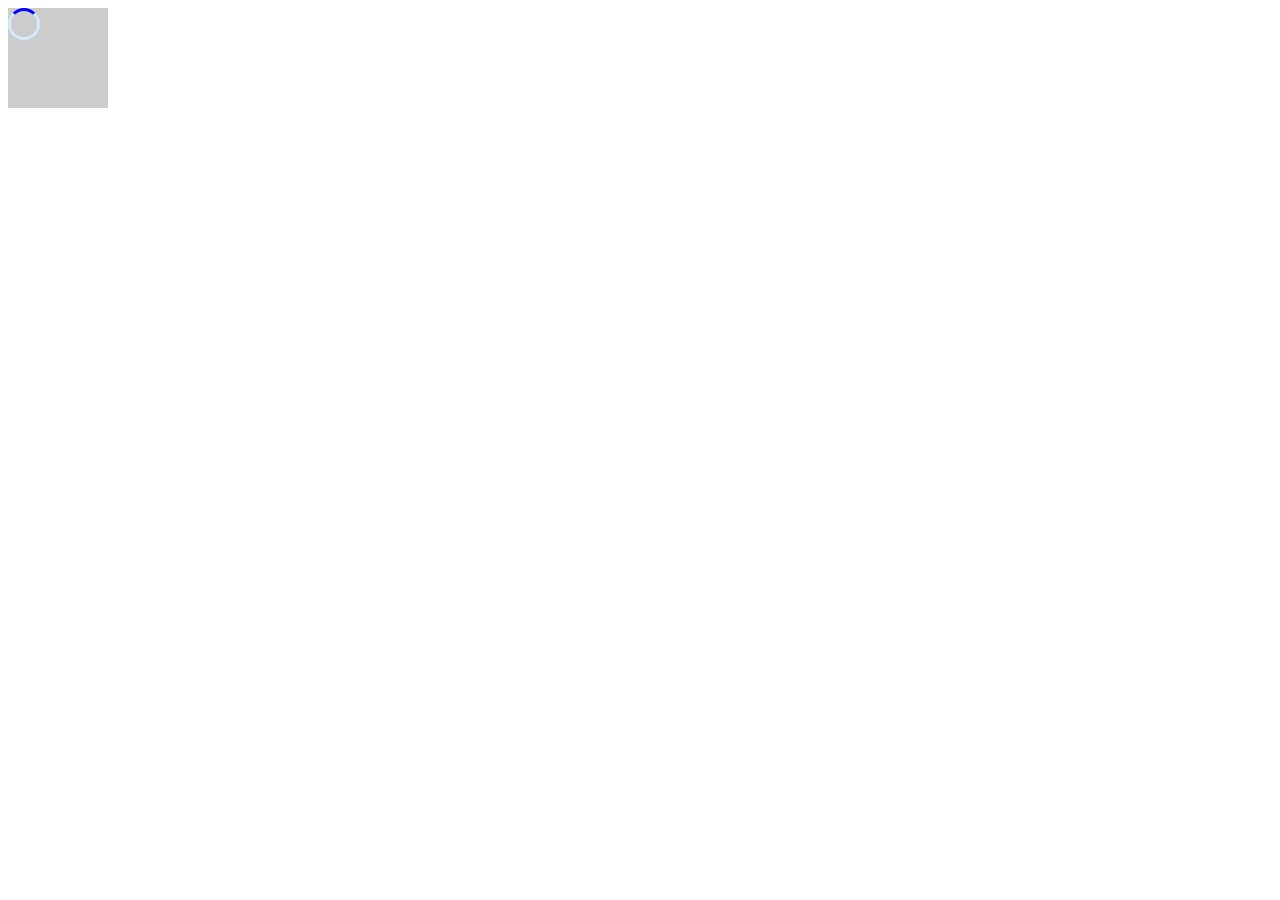
<file: circleLoading/index.html>
<!DOCTYPE html>
<html lang="en">
<head>
  <meta charset="UTF-8">
  <meta http-equiv="X-UA-Compatible" content="IE=edge">
  <meta name="viewport" content="width=device-width, initial-scale=1.0">
  <title>circle-loading</title>
  <link rel="stylesheet"  href="./index.css" />
</head>
<body>
  <div class="loadingWrap">
    <div class="circleLoading"></div>
  </div>
</body>
</html>
</file>
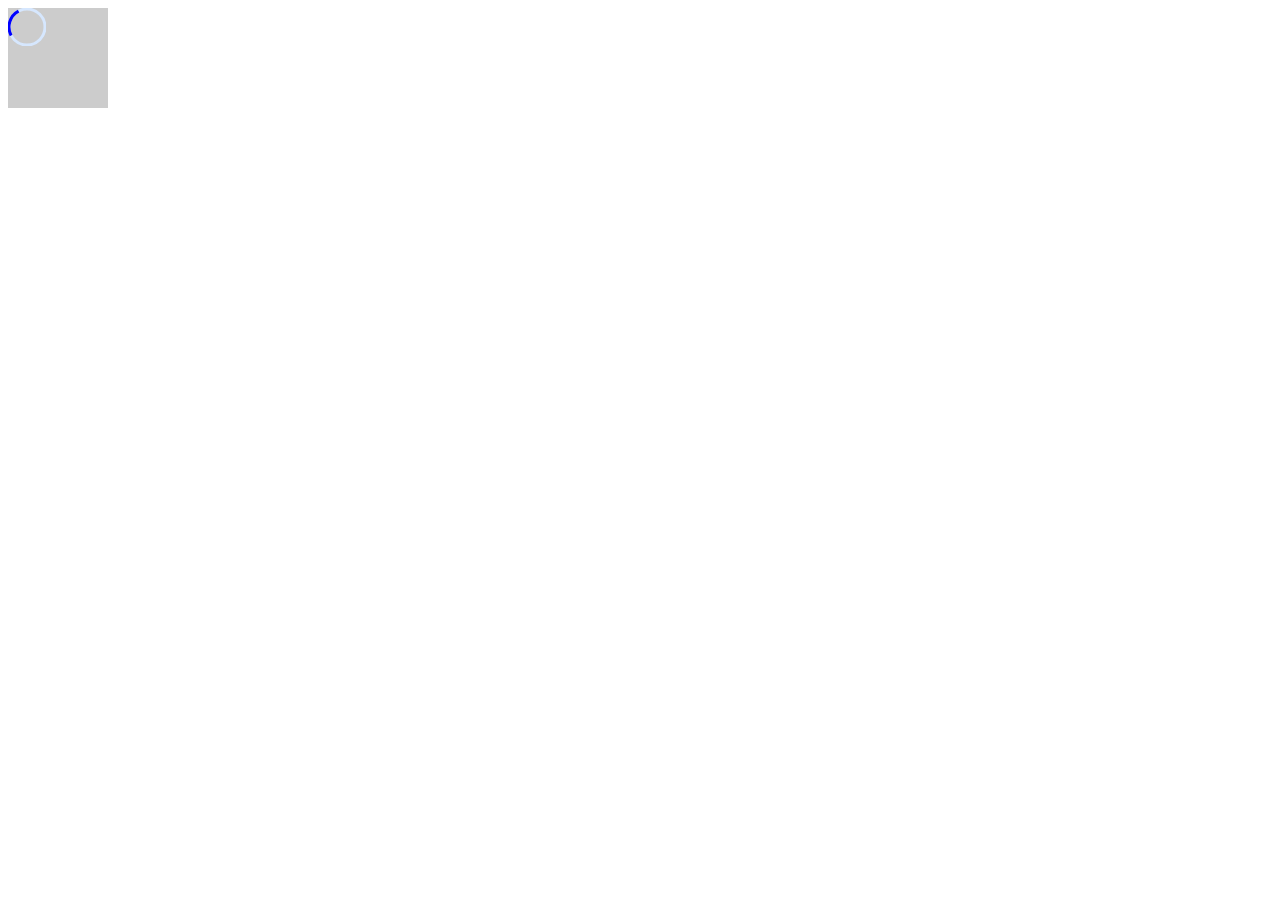
<file: circleSvgLoading/index.html>
<!DOCTYPE html>
<html lang="en">
<head>
  <meta charset="UTF-8">
  <meta http-equiv="X-UA-Compatible" content="IE=edge">
  <meta name="viewport" content="width=device-width, initial-scale=1.0">
  <title>circle-loading</title>
  <link rel="stylesheet"  href="./index.css" />
</head>
<body>
  <div class="loadingWrap">
    <img src="./circle.svg" width={width} height={width} alt="" />
  </div>
</body>
</html>
</file>
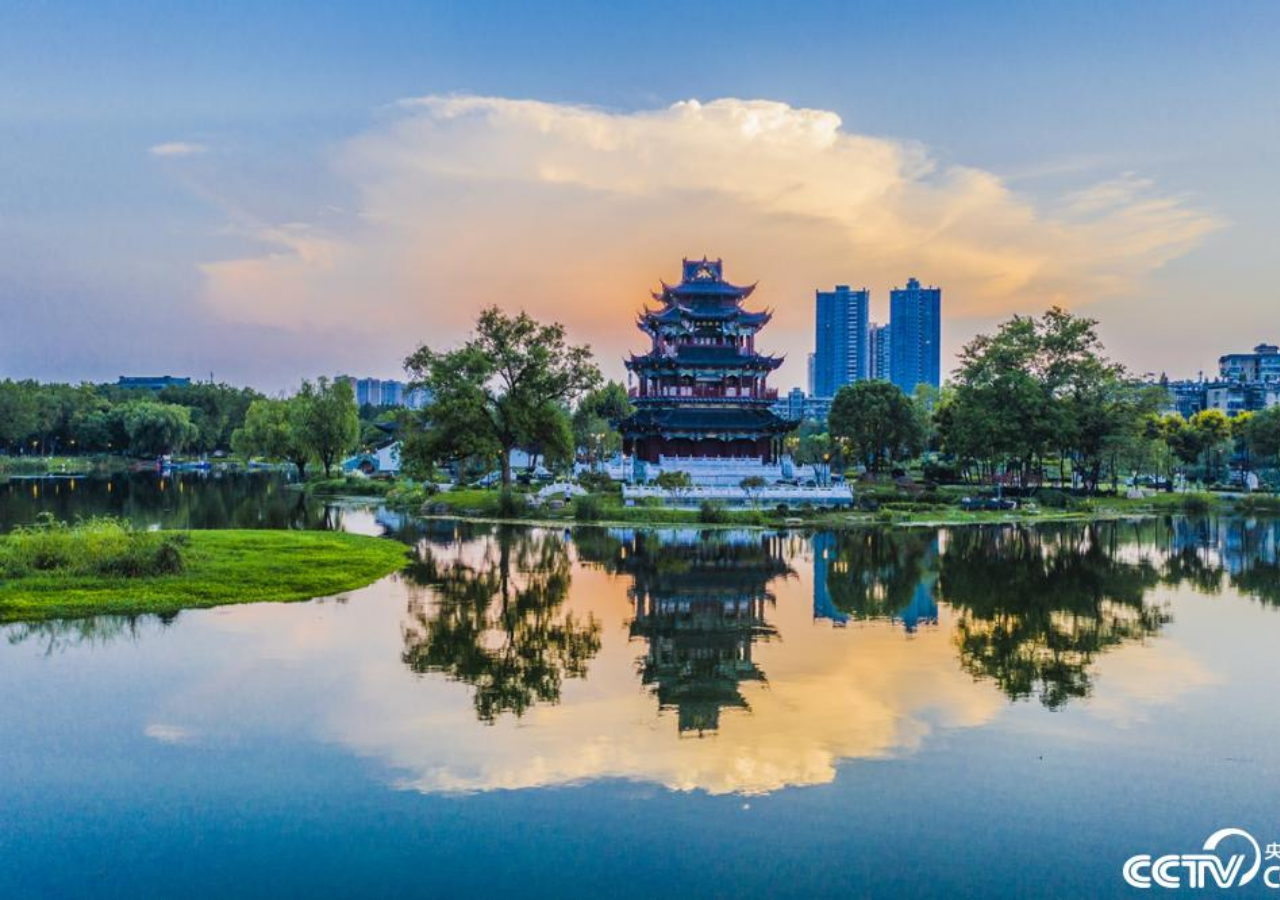
<file: filter/index.html>
<!DOCTYPE html>
<html lang="en">

<head>
    <meta charset="UTF-8">
    <meta http-equiv="X-UA-Compatible" content="IE=edge">
    <meta name="viewport" content="width=device-width, initial-scale=1.0">
    <title>Document</title>
    <style>
        * {
            padding: 0;
            margin: 0;
        }

        .pic {
            height: 100%;
            width: 100%;
            position: absolute;
            background: url('./pic.jpeg') no-repeat;
            background-size: cover;
            animation: fade-away 2.5s linear forwards;
        }

        .container {
            width: 100%;
            height: 100vh;
        }

        .text {
            position: absolute;
            line-height: 55px;
            color: #fff;
            font-size: 36px;
            text-align: center;
            left: 50%;
            top: 50%;
            transform: translate(-50%, -50%);
            opacity: 0;
            animation: show 2s cubic-bezier(.74, -0.1, .86, .83) forwards;
        }

        @keyframes fade-away {

            30% {
                filter: brightness(1);
            }

            100% {
                filter: brightness(0);
            }
        }

        @keyframes show {

            20% {
                opacity: 0;
            }

            100% {
                opacity: 1;
            }
        }
    </style>
</head>

<body>
    <div class="container">
        <div class="pic"></div>
        <div class="text">
            <p>如果生活中有什么使你感到快乐，那就去做吧</p>
            <br>
            <p>不要管别人说什么</p>
        </div>
    </div>

</body>

</html>
</file>
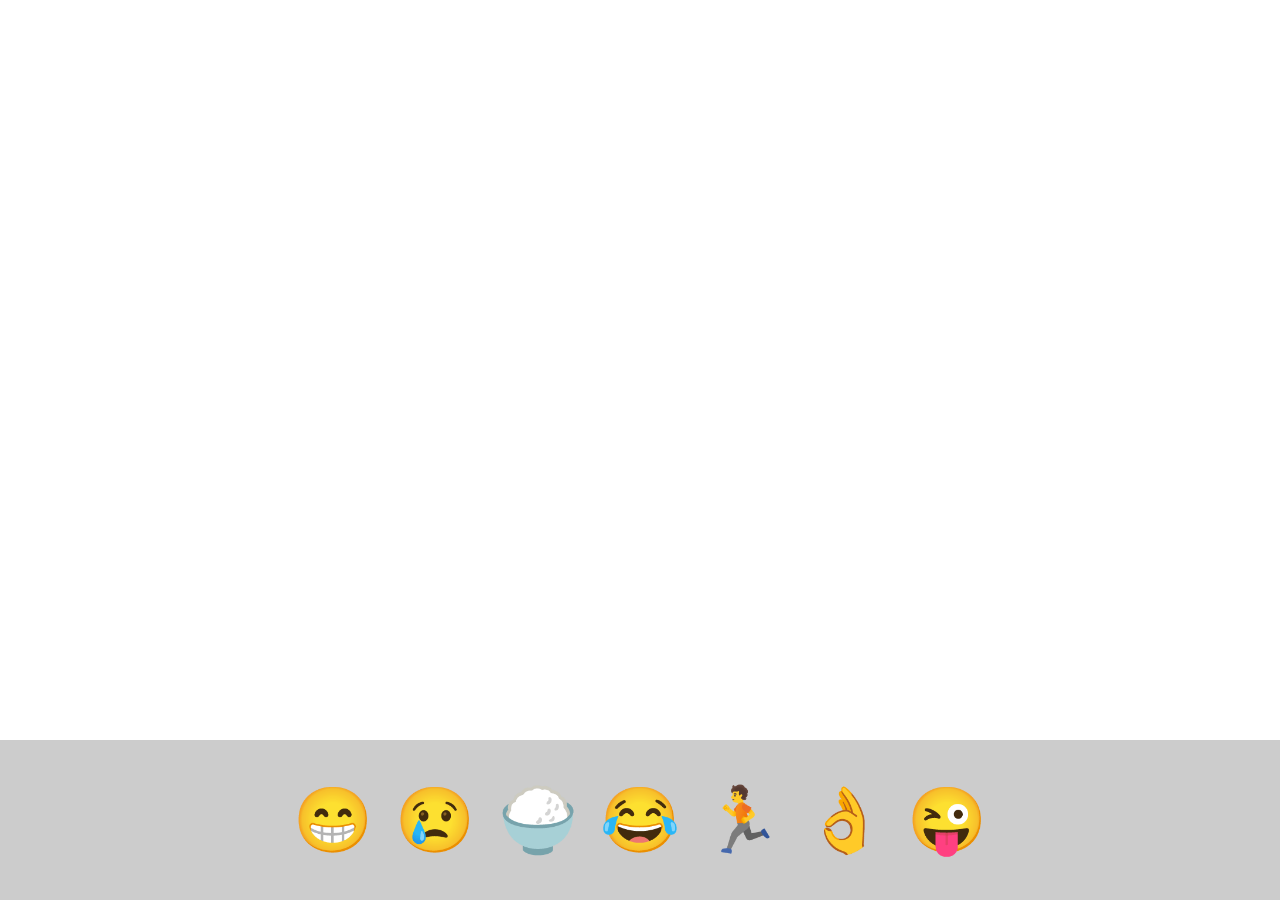
<file: macOS  Dock Magnificaton/index.html>
<!--
 * @Author: xmly
 * @Date: 2021-03-22 19:32:27
 * @LastEditors: xmly
 * @LastEditTime: 2021-03-22 19:39:21
 * @Description: macOS 菜单动画效果
-->

<!DOCTYPE html>
<html lang="en">

<head>
    <meta charset="UTF-8">
    <meta http-equiv="X-UA-Compatible" content="IE=edge">
    <meta name="viewport" content="width=device-width, initial-scale=1.0">
    <title>macOS 菜单动画效果</title>
    <link rel="stylesheet" href="./index.css">
</head>

<body>
    <div class="wrap">
        <ul class="dock">
            <li>😁</li>
            <li>😢</li>
            <li>🍚</li>
            <li>😂</li>
            <li>🏃</li>
            <li>👌</li>
            <li>😜</li>
        </ul>
    </div>
    <script src='./index.js'></script>
</body>

</html>
</file>
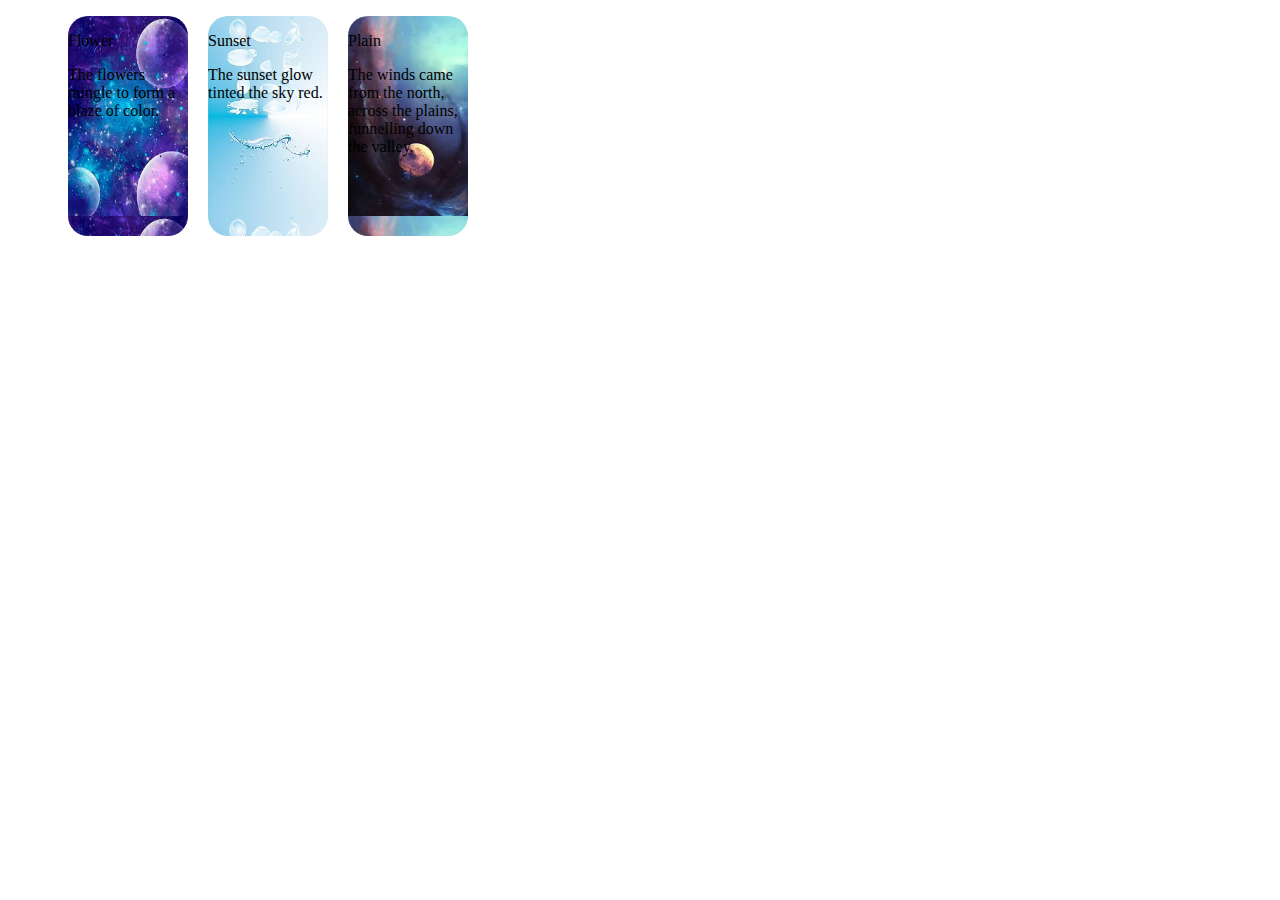
<file: filter/blur/index.html>
<!DOCTYPE html>
<html lang="en">

<head>
    <meta charset="UTF-8">
    <meta http-equiv="X-UA-Compatible" content="IE=edge">
    <meta name="viewport" content="width=device-width, initial-scale=1.0">
    <title>Document</title>
    <style>
        ul,
        li {
            list-style: none;
        }

        .cards {
            display: flex;
        }

        .card {
            width: 120px;
            height: 220px;
            margin-left: 20px;
        }

        .card:before {
            z-index: -1;
            content: '';
            position: absolute;
            border-radius: 20px;
            filter: blur(0px) opacity(1);
            transition: filter 200ms linear, transform 200ms linear;
        }

        .card1::before {
            background-image: url('./img/1.jpeg');
            background-size: 120px 200px;
            width: 120px;
            height: 220px;
        }

        .card2::before {
            background-image: url('./img/2.png');
            background-size: 120px 200px;
            width: 120px;
            height: 220px;
        }

        .card3::before {
            background-image: url('./img/3.jpeg');
            background-size: 120px 200px;
            width: 120px;
            height: 220px;
        }

        /* 通过css选择器选出非hover的.card元素，给其伪类添加模糊、透明度和明暗度的滤镜  */
        .cards:hover>.card:not(:hover):before {
            filter: blur(5px) opacity(0.8) brightness(0.8);
        }

        /* 对于hover的元素，其伪类增强饱和度，尺寸放大 */
        .card:hover:before {
            filter: saturate(1.2);
            transform: scale(1.05);
        }

        /* 对于hover的元素，其伪类增强饱和度，尺寸放大 */
        .card:hover:before {
            filter: saturate(1.2);
            transform: scale(1.05);
        }
    </style>
</head>
<ul class="cards">
    <li class="card card1">
        <p class="title">Flower</p>
        <p class="content">The flowers mingle to form a blaze of color.</p>
    </li>
    <li class="card card2">
        <p class="title">Sunset</p>
        <p class="content">The sunset glow tinted the sky red.</p>
    </li>
    <li class="card card3">
        <p class="title">Plain</p>
        <p class="content">The winds came from the north, across the plains, funnelling down the valley. </p>
    </li>
</ul>

<body>

</body>

</html>
</file>
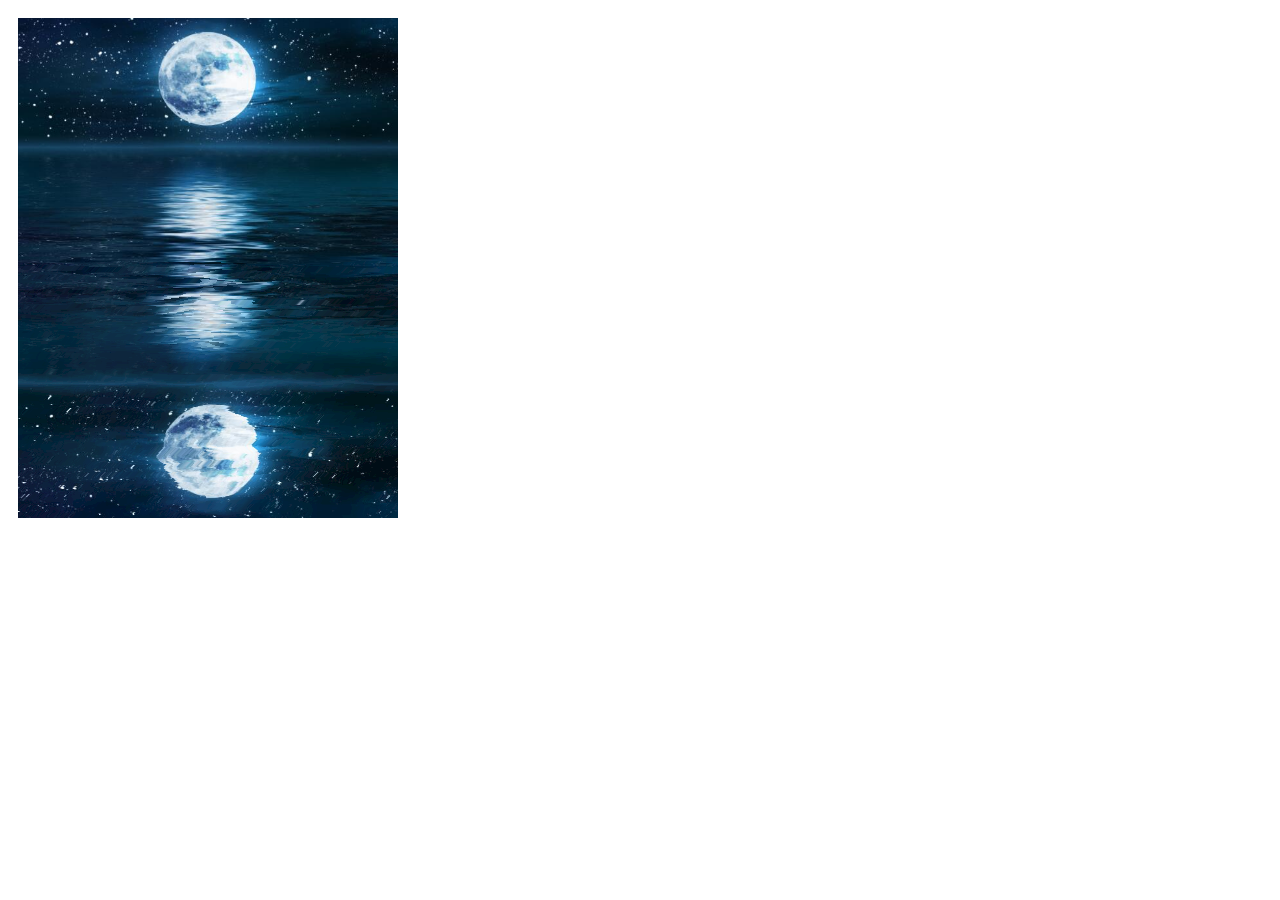
<file: filter/water-wave/index.html>
<!DOCTYPE html>
<html lang="en">

<head>
    <meta charset="UTF-8">
    <meta http-equiv="X-UA-Compatible" content="IE=edge">
    <meta name="viewport" content="width=device-width, initial-scale=1.0">
    <title>水波倒影</title>
    <style>
        .container {
            height: 520px;
            width: 400px;
            display: flex;
            clip-path: inset(10px);
            flex-direction: column;
        }

        img {
            height: 50%;
            width: 100%;
        }

        .reflect {
            transform: translateY(-2px) scaleY(-1);
            /* 对模拟倒影的元素应用svg filter */
            /* url中对应的是上面svg filter的id */
            filter: url(#displacement-wave-filter);
        }
    </style>
</head>

<body>
    <div class="container">
        <img src="./1.jpeg">
        <img src="./1.jpeg" class="reflect">
    </div>

    <!--定义svg滤镜，这里使用的是feTurbulence滤镜-->
    <svg width="0" height="0">
        <filter id="displacement-wave-filter">

            <!--baseFrequency设置0.01 0.09两个值，代表x轴和y轴的噪声频率-->
            <feTurbulence baseFrequency="0.01 0.09">

                <!--这是svg动画的定义方式，通过动画不断改变baseFrequency的值，从而形成波动效果-->
                <animate attributeName="baseFrequency" dur="20s" keyTimes="0;0.5;1"
                    values="0.01 0.09;0.02 0.13;0.01 0.09" repeatCount="indefinite"></animate>

            </feTurbulence>
            <feDisplacementMap in="SourceGraphic" scale="10" />
        </filter>
    </svg>

</body>

</html>
</file>
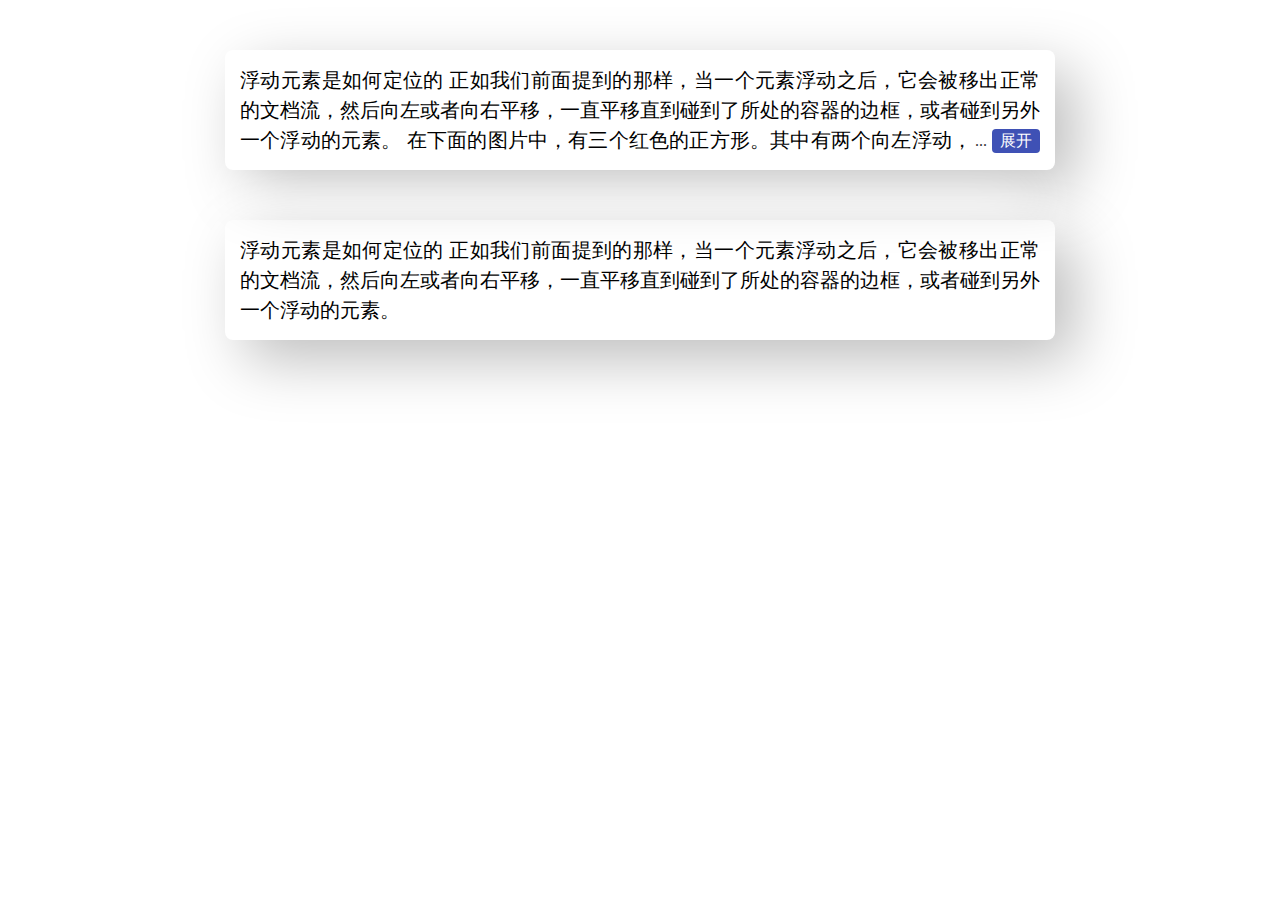
<file: 2、 collapse-multiple-lines.html>
<!DOCTYPE html>
<html lang="en">

<head>
    <meta charset="UTF-8">
    <meta http-equiv="X-UA-Compatible" content="IE=edge">
    <meta name="viewport" content="width=device-width, initial-scale=1.0">
    <title>多行展开、收起</title>
    <style>
        .wrapper {
            display: flex;
            margin: 50px auto;
            width: 800px;
            overflow: hidden;
            border-radius: 8px;
            padding: 15px;
            box-shadow: 20px 20px 60px #bebebe,
                -20px -20px 60px #ffffff;
        }

        .text {
            font-size: 20px;
            overflow: hidden;
            text-overflow: ellipsis;
            text-align: justify;
            position: relative;
            line-height: 1.5;
            max-height: 4.5em;
            transition: .3s max-height;
        }

        .text::before {
            content: '';
            height: calc(100% - 26px);
            float: right;
        }

        .text::after {
            content: '';
            width: 100%;
            height: 100%;
            position: absolute;
            background: #fff;
        }

        .btn {
            position: relative;
            float: right;
            clear: both;
            margin-left: 20px;
            font-size: 16px;
            padding: 0 8px;
            background: #3F51B5;
            line-height: 24px;
            border-radius: 4px;
            color: #fff;
            cursor: pointer;
            /* margin-top: -30px; */
        }

        .btn::after {
            content: '展开'
        }

        .exp {
            display: none;
        }

        .exp:checked+.text {
            max-height: 200px;
        }

        .exp:checked+.text::after {
            visibility: hidden;
        }

        .exp:checked+.text .btn::before {
            visibility: hidden;
        }

        .exp:checked+.text .btn::after {
            content: '收起'
        }

        .btn::before {
            content: '...';
            position: absolute;
            left: -5px;
            color: #333;
            transform: translateX(-100%)
        }
    </style>
</head>

<body>
    <div class="wrapper">
        <input id="exp1" class="exp" type="checkbox">
        <div class="text">
            <label class="btn" for="exp1"></label>
            浮动元素是如何定位的
            正如我们前面提到的那样，当一个元素浮动之后，它会被移出正常的文档流，然后向左或者向右平移，一直平移直到碰到了所处的容器的边框，或者碰到另外一个浮动的元素。
            在下面的图片中，有三个红色的正方形。其中有两个向左浮动，一个向右浮动。要注意到第二个向左浮动的正方形被放在第一个向左浮动的正方形的右边。如果还有更多的正方形这样浮动，它们会继续向右堆放，直到填满容器一整行，之后换行至下一行。
        </div>
    </div>

    <div class="wrapper">
        <input id="exp2" class="exp" type="checkbox">
        <div class="text">
            <label class="btn" for="exp2"></label>
            浮动元素是如何定位的
            正如我们前面提到的那样，当一个元素浮动之后，它会被移出正常的文档流，然后向左或者向右平移，一直平移直到碰到了所处的容器的边框，或者碰到另外一个浮动的元素。
        </div>
    </div>
</body>

</html>
</file>
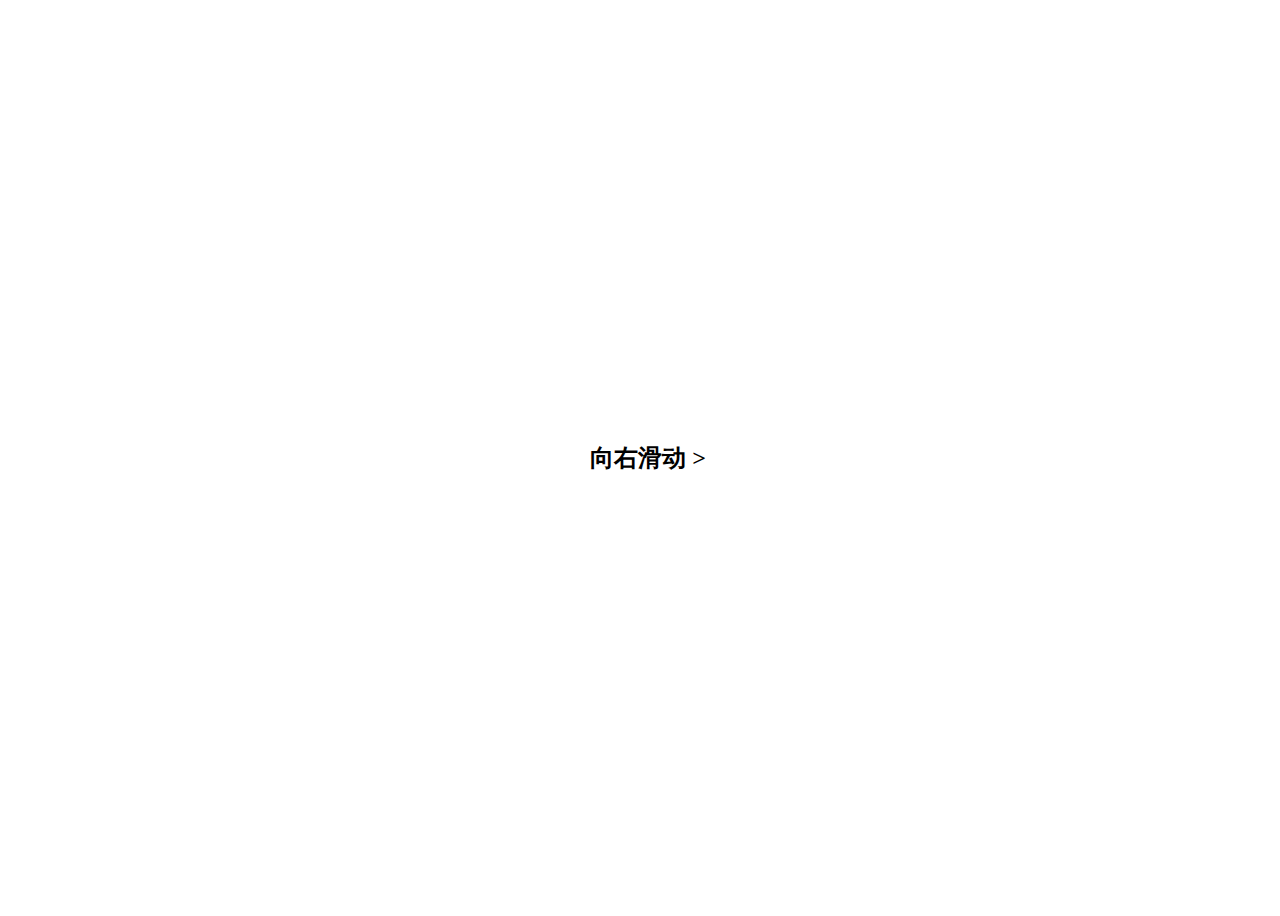
<file: css-swiper.html>
<!DOCTYPE html>
<html lang="en">

<head>
    <meta charset="UTF-8">
    <meta http-equiv="X-UA-Compatible" content="IE=edge">
    <meta name="viewport" content="width=device-width, initial-scale=1.0">
    <title>移动端滚动左右滚动整屏</title>
    <style>
        body {
            overflow-y: hidden;
        }

        .slide-wrap {
            /* 这只滚动一整个页面 */
            scroll-snap-type: x mandatory;
            -webkit-overflow-scrolling: touch;
            display: flex;
            overflow-x: scroll;
        }

        .common {
            height: 100vh;
            min-width: 100vw;
            display: flex;
            align-items: center;
            justify-content: center;
            background-repeat: no-repeat;
            background-size: cover;
            scroll-snap-align: start;
        }

        section h2 {
            font-family: system-ui, sans-serif;
            font-size: 2rem;
            color: #1a1a1a;
            font-weight: 100;
        }

        section h3 {
            font-family: system-ui, sans-serif;
            font-size: 2rem;
            color: #ffffff;
            font-weight: 100;
        }

        .slide-1 {
            background-image: url("https://img2.baidu.com/it/u=2220420611,1081221264&fm=26&fmt=auto&gp=0.jpg");
        }

        .slide-2 {
            background-image: url("https://img2.baidu.com/it/u=2326513140,2023727343&fm=26&fmt=auto&gp=0.jpg");
        }

        .slide-3 {
            background-image: url("https://img0.baidu.com/it/u=1084879577,1032208978&fm=26&fmt=auto&gp=0.jpg");
        }

        .slide-4 {
            background-image: url("https://images.unsplash.com/photo-1501791330673-603715379ded?ixlib=rb-1.2.1&ixid=eyJhcHBfaWQiOjEyMDd9&auto=format&fit=crop&w=1350&q=80");
        }
    </style>
</head>

<body>
    <div class="slide-wrap">
        <div class="slide-1 common">
            <h2>向右滑动 ></h2>
        </div>
        <div class="slide-2 common">
            <h3>再滑 ></h3>
        </div>
        <div class="slide-3 common">
            <h2>再滑 ></h2>
        </div>
        <div class="slide-4 common">
            <h3>到底了</h3>
        </div>
    </div>
</body>

</html>
</file>
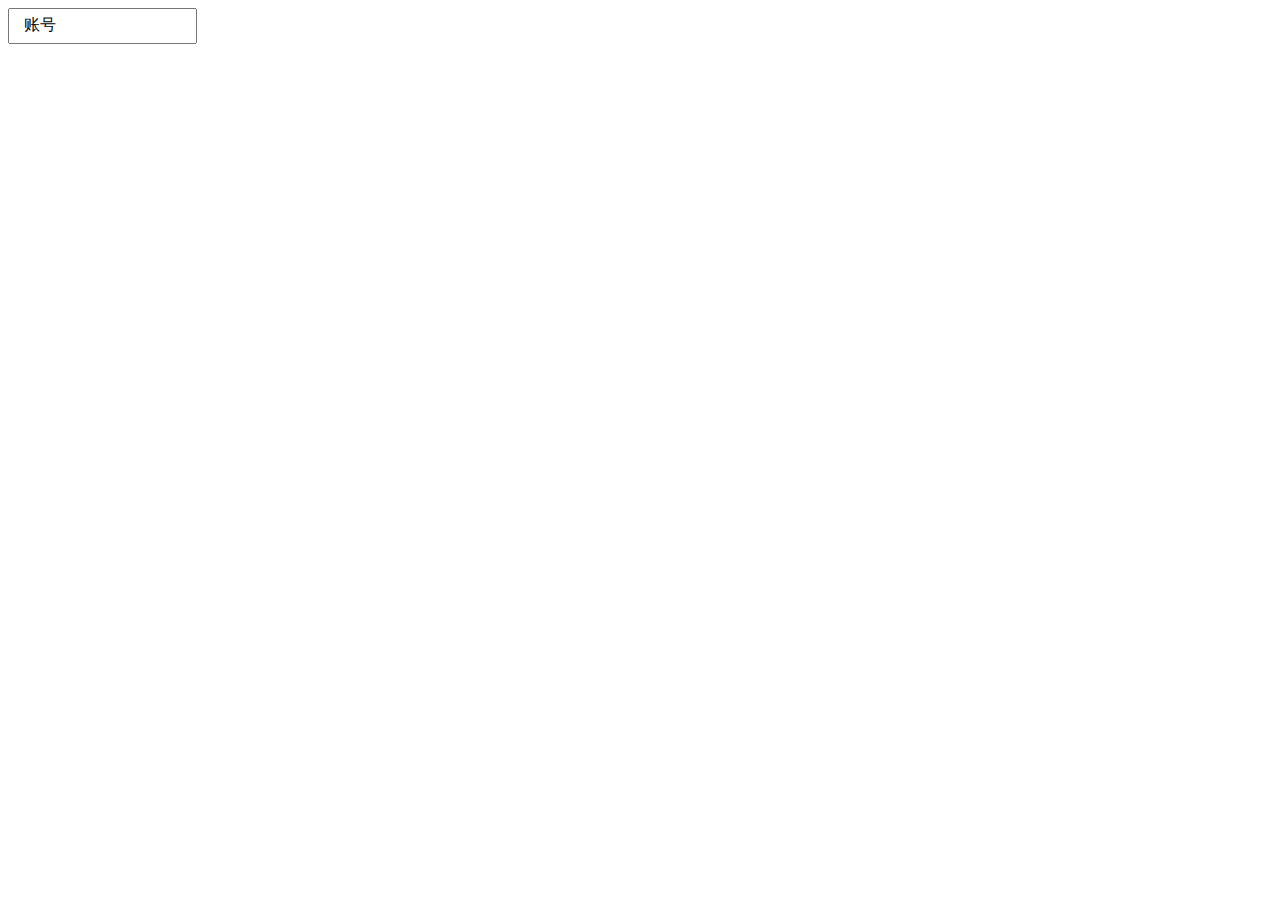
<file: input-placeholder.html>
<!DOCTYPE html>
<html lang="en">

<head>
    <meta charset="UTF-8">
    <meta http-equiv="X-UA-Compatible" content="IE=edge">
    <meta name="viewport" content="width=device-width, initial-scale=1.0">
    <title>Document</title>
    <style>
        /* 让浏览器默认的placeholder效果不可见 */
        
        .input-control {
            height: 30px;
            font-size: 14px;
            line-height: 30px;
        }
        
        .input-control:placeholder-shown::placeholder {
            color: transparent;
        }
        /* 使用.input-label元素代替浏览器原声的占位符 */
        
        .input-box {
            position: relative;
            z-index: 2;
        }
        
        .input-label {
            position: absolute;
            left: 16px;
            top: 7px;
            z-index: 2;
            background: #ffffff;
            pointer-events: none;
        }
        /* 最后，在输入框聚焦以及占位符不显示的时候对<label>元素进行重定位，效果是缩小并移动到上方 */
        
        .input-control:not(:placeholder-shown)~.input-label,
        .input-control:focus~.input-label {
            padding: 0 3px;
            color: #2486ff;
            transform: scale(0.75) translate(-2px, -24px);
        }
    </style>
</head>

<body>
    <div class="input-box">
        <input class="input-control input-outline" placeholder="账号">
        <label class="input-label">账号</label>
    </div>
</body>

</html>
</file>
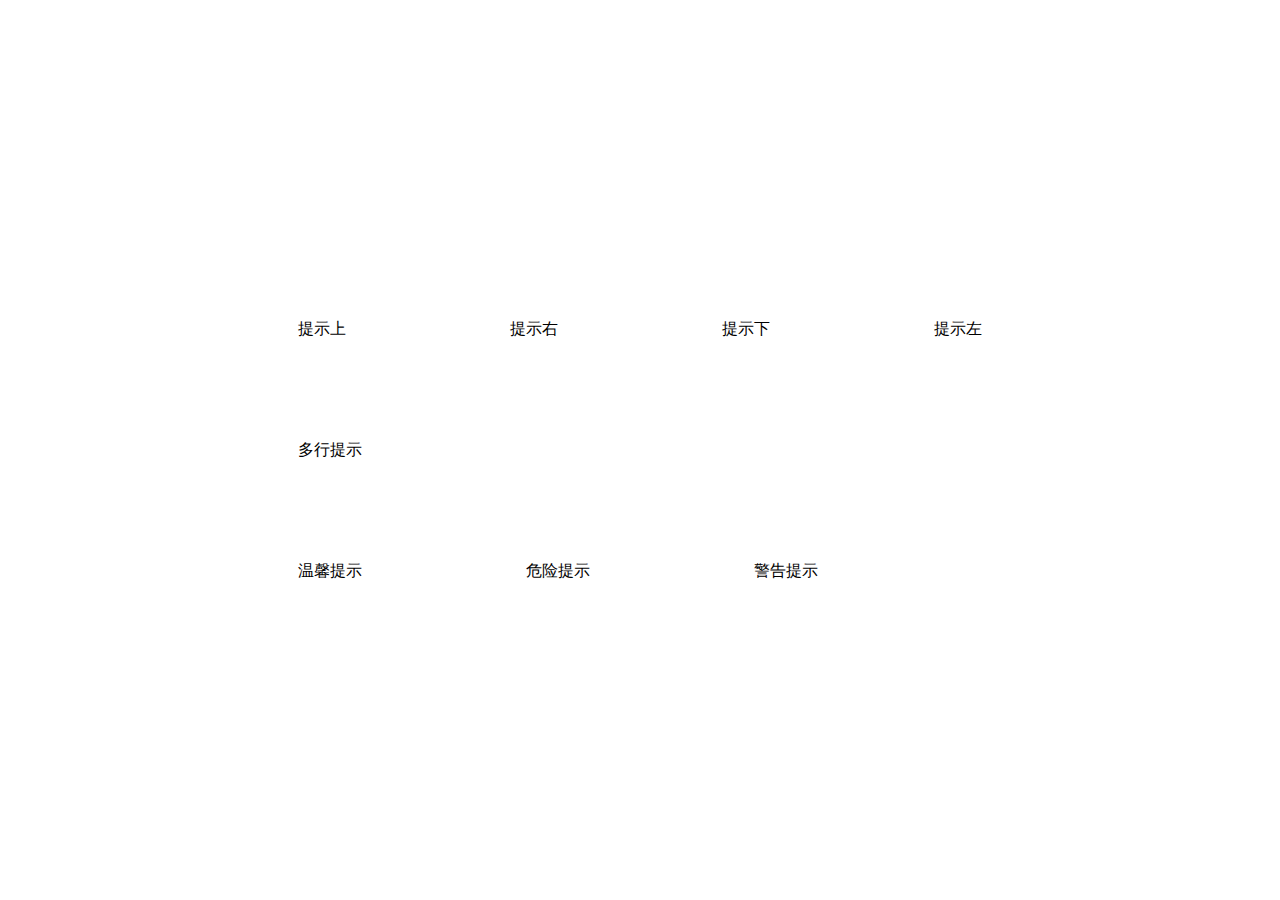
<file: popover.html>
<!DOCTYPE html>
<html lang="en">

<head>
    <meta charset="UTF-8">
    <meta http-equiv="X-UA-Compatible" content="IE=edge">
    <meta name="viewport" content="width=device-width, initial-scale=1.0">
    <title>气泡提示</title>
    <style>
        html,
        body {
            margin: 0;
            height: 100%;
            display: grid;
            place-content: center;
        }

        .con {
            display: inline-block;
            margin: 50px 80px;
        }

        .css-tips {
            vertical-align: middle;
            cursor: pointer;
        }

        [data-title] {
            position: relative;
            overflow: visible;
        }

        .css-tips[data-title]:before,
        .css-tips[data-title]:after {
            display: block;
            position: absolute;
            z-index: 1;
            left: 50%;
            bottom: 100%;
            transform: translate(-50%, -20px);
            opacity: 0;
            transition: .15s .15s;
            color: #373c42;
            visibility: hidden;
        }

        .css-tips[data-title]:before {
            content: attr(data-title);
            border-radius: 3px;
            padding: 6px 10px;
            line-height: 18px;
            text-align: left;
            background-color: #373c42;
            color: #fff;
            font-size: 12px;
            font-style: normal;
            white-space: nowrap;
        }

        .css-tips[data-title]:after {
            content: '';
            width: 0;
            height: 0;
            margin-bottom: -12px;
            overflow: hidden;
            border: 6px solid transparent;
            border-top-color: currentColor;
        }

        .css-tips[data-title]:hover:before,
        .css-tips[data-title]:hover:after {
            visibility: visible;
            transform: translate(-50%, -10px);
            opacity: 1;
        }

        /* right */
        .css-tips[data-title][data-title-dir="right"]:before,
        .css-tips[data-title][data-title-dir="right"]:after {
            left: 100%;
            top: 50%;
            bottom: auto;
            transform: translate(20px, -50%);
        }

        .css-tips[data-title][data-title-dir="right"]:after {
            margin: 0;
            margin-left: -12px;
            border-color: transparent;
            border-right-color: currentColor;
        }

        .css-tips[data-title][data-title-dir="right"]:hover:before,
        .css-tips[data-title][data-title-dir="right"]:hover:after {
            visibility: visible;
            transform: translate(10px, -50%);
            opacity: 1;
        }

        /* bottom */
        .css-tips[data-title][data-title-dir="bottom"]:before,
        .css-tips[data-title][data-title-dir="bottom"]:after {
            left: 50%;
            top: 100%;
            bottom: auto;
            transform: translate(-50%, 20px);
        }

        .css-tips[data-title][data-title-dir="bottom"]:after {
            margin: 0;
            margin-top: -12px;
            border-color: transparent;
            border-bottom-color: currentColor;
        }

        .css-tips[data-title][data-title-dir="bottom"]:hover:before,
        .css-tips[data-title][data-title-dir="bottom"]:hover:after {
            visibility: visible;
            transform: translate(-50%, 10px);
            opacity: 1;
        }

        /* left */
        .css-tips[data-title][data-title-dir="left"]:before,
        .css-tips[data-title][data-title-dir="left"]:after {
            left: auto;
            right: 100%;
            top: 50%;
            bottom: auto;
            transform: translate(-20px, -50%);
        }

        .css-tips[data-title][data-title-dir="left"]:after {
            margin: 0;
            margin-right: -12px;
            border-color: transparent;
            border-left-color: currentColor;
        }

        .css-tips[data-title][data-title-dir="left"]:hover:before,
        .css-tips[data-title][data-title-dir="left"]:hover:after {
            visibility: visible;
            transform: translate(-10px, -50%);
            opacity: 1;
        }

        /* muti */
        .css-tips[data-title][data-title-muti]:before {
            width: 150px;
            white-space: normal;
        }

        /* success */
        .css-tips[data-title][data-title-type="success"]:before {
            background-color: #52c41a;
        }

        .css-tips[data-title][data-title-type="success"]:after {
            color: #52c41a;
        }

        /* error */
        .css-tips[data-title][data-title-type="error"]:before {
            background-color: #f5222d;
        }

        .css-tips[data-title][data-title-type="error"]:after {
            color: #f5222d;
        }

        /* warn */
        .css-tips[data-title][data-title-type="warn"]:before {
            background-color: #faad14;
        }

        .css-tips[data-title][data-title-type="warn"]:after {
            color: #faad14;
        }
    </style>
</head>

<body>
    <div>
        <div class="con">
            <span class="css-tips" data-title="删除删除删除" data-title-dir="up">提示上</span>
        </div>
        <div class="con">
            <span class="css-tips" data-title="删除删除删除" data-title-dir="right">提示右</span>
        </div>
        <div class="con">
            <span class="css-tips" data-title="删除删除删除" data-title-dir="bottom">提示下</span>
        </div>
        <div class="con">
            <span class="css-tips" data-title="删除删除删除" data-title-dir="left">提示左</span>
        </div>
    </div>
    <div>
        <div class="con">
            <span class="css-tips" data-title="删除删除删除删除删除删除删除删除删除" data-title-dir="right" data-title-muti>多行提示</span>
        </div>
    </div>
    <div>
        <div class="con">
            <span class="css-tips" data-title="删除删除删除删除" data-title-type="success">温馨提示</span>
        </div>
        <div class="con">
            <span class="css-tips" data-title="删除删除删除" data-title-type="error">危险提示</span>
        </div>
        <div class="con">
            <span class="css-tips" data-title="删除删除删除删除" data-title-type="warn">警告提示</span>
        </div>
    </div>
</body>

</html>
</file>
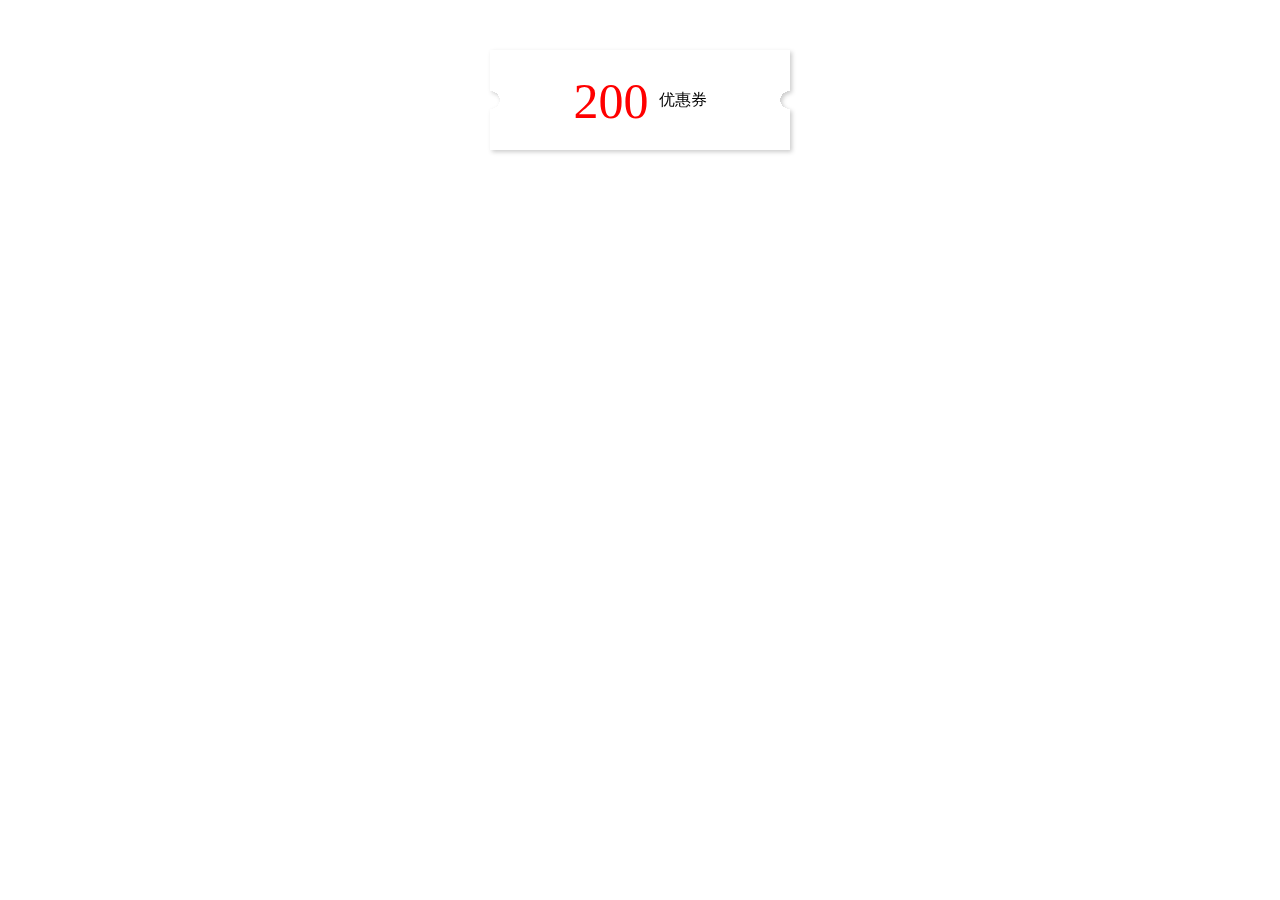
<file: 卡券效果制作.html>
<!--
 * @Autor: xmly
 * @Date: 2021-03-11 19:27:42
 * @LastEditors: xmly
 * @LastEditTime: 2021-03-11 19:28:27
 * @Description: 卡券效果制作
-->
<!DOCTYPE html>
<html lang="en">

<head>
    <meta charset="UTF-8">
    <meta http-equiv="X-UA-Compatible" content="IE=edge">
    <meta name="viewport" content="width=device-width, initial-scale=1.0">
    <title>卡券效果制作</title>
    <style>
        .coupon {
            width: 300px;
            height: 100px;
            line-height: 100px;
            margin: 50px auto;
            text-align: center;
            position: relative;
            background: radial-gradient(circle at right bottom, transparent 10px, #ffffff 0) top right /50% 51px no-repeat, radial-gradient(circle at left bottom, transparent 10px, #ffffff 0) top left / 50% 51px no-repeat, radial-gradient(circle at right top, transparent 10px, #ffffff 0) bottom right / 50% 51px no-repeat, radial-gradient(circle at left top, transparent 10px, #ffffff 0) bottom left / 50% 51px no-repeat;
            filter: drop-shadow(2px 2px 2px rgba(0, 0, 0, .2));
        }
        
        .coupon span {
            display: inline-block;
            vertical-align: middle;
            margin-right: 10px;
            color: red;
            font-size: 50px;
            font-weight: 400;
        }
    </style>
</head>

<body>
    <p class="coupon">
        <span>200</span>优惠券
    </p>
</body>

</html>
</file>
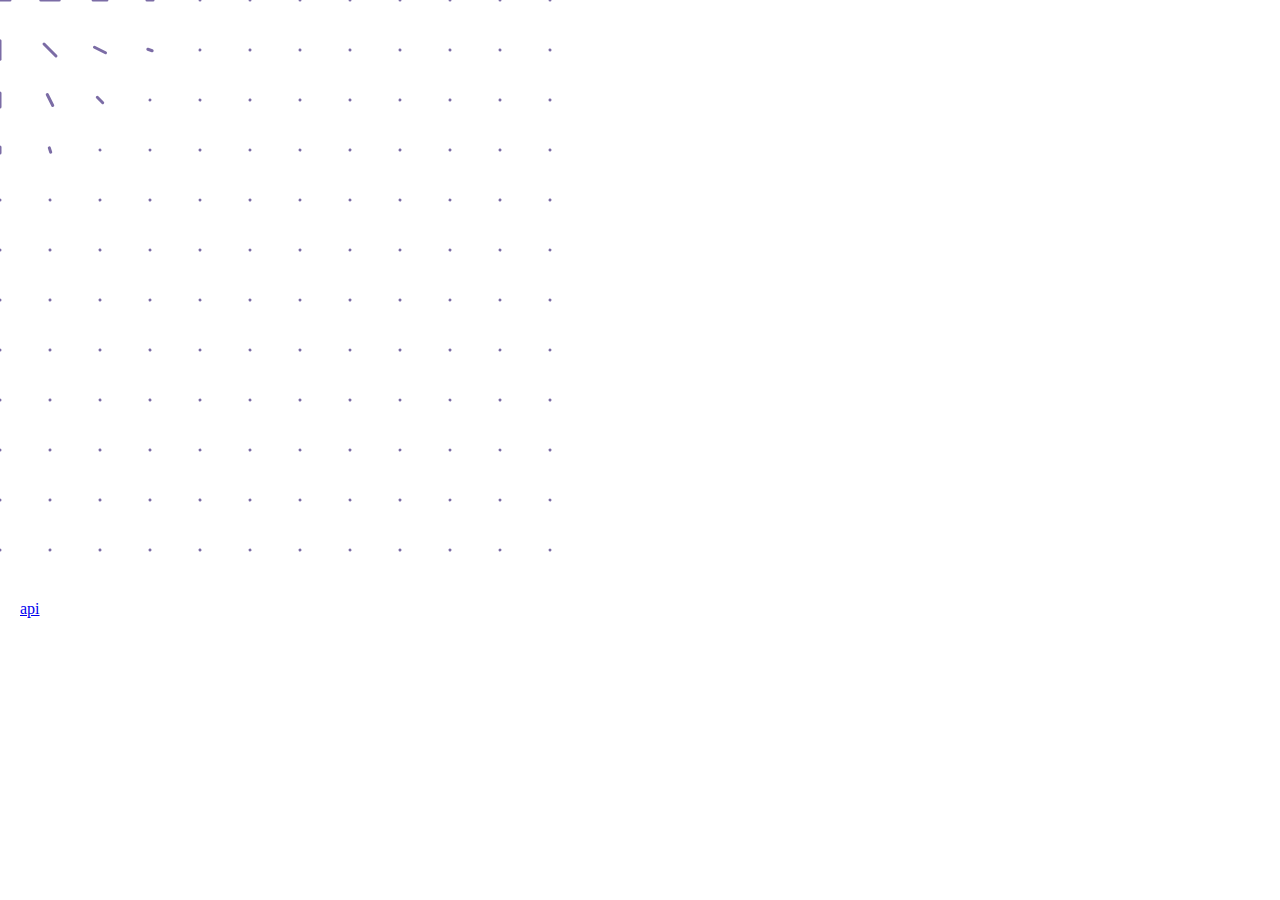
<file: 磁吸效果.html>
<!DOCTYPE html>
<html lang="en">

<head>
  <meta charset="UTF-8">
  <meta http-equiv="X-UA-Compatible" content="IE=edge">
  <meta name="viewport" content="width=device-width, initial-scale=1.0">
  <title>磁吸效果</title>
  <style>
    * {
      box-sizing: border-box;
      padding: 0;
      margin: 0;
    }

    .box {
      width: 600px;
      height: 600px;
      padding: 20px;
      --magnet-color: rgb(123, 108, 165);
      --magnet-size: 3;
      --magnet-gap: 50;
      --magnet-radius: 180;
      background: paint(MagneticAttractionBg);
    }

    .api{
      margin-left: 20px;
    }
  </style>
</head>

<body>
  <div class="box"></div>
  <div><a class="api" href="https://developer.chrome.com/blog/paintapi">api</a></div>
  <script>
    const box = document.getElementsByClassName('box')[0];
    box.addEventListener('mouseenter', function (e) {
      console.log(111111)
      this.style.setProperty('--mouse-x', e.clientX);
      this.style.setProperty('--mouse-y', e.clientY);
    })
    box.addEventListener('mousemove', function (e) {
      console.log(222222)
      this.style.setProperty('--mouse-x', e.clientX);
      this.style.setProperty('--mouse-y', e.clientY);
    })
    box.addEventListener('mouseleave', function (e) {
      console.log(333333)
      this.style.setProperty('--mouse-x', -999);
      this.style.setProperty('--mouse-y', -999);
    })

    CSS.paintWorklet.addModule(`data:application/javascript;charset=utf8,${encodeURIComponent(`
  class MagneticAttraction {
    static get inputProperties() { return ['--mouse-x', '--mouse-y', '--magnet-color', '--magnet-size', '--magnet-gap', '--magnet-radius']; }

    paint(ctx, size, props) {
      const mouseX = parseInt(props.get('--mouse-x'))
      const mouseY = parseInt(props.get('--mouse-y'))
      const color = props.get('--magnet-color')
      const lineWidth = parseInt(props.get('--magnet-size'))
      const gap = parseInt(props.get('--magnet-gap'))
      const radius = parseInt(props.get('--magnet-radius'))
      ctx.lineCap = "round";
      for (let i = 0; i * gap < size.width; i++) {
        for (let j = 0; j * gap < size.height; j++) {
          const posX = i * gap
          const posY = j * gap
          const distance = Math.sqrt(Math.pow(posX - mouseX, 2) + Math.pow(posY - mouseY, 2))
          const width = distance < radius ? (1 - distance / radius * distance / radius) * gap * 0.4 : 0
          const startPosX = posX - width * 0.5
          const endPosX = posX + width * 0.5
          const rotate = Math.atan2(mouseY - posY, mouseX - posX)

          ctx.save()
          ctx.beginPath();
          ctx.translate(posX, posY);
          ctx.rotate(rotate);
          ctx.translate(-posX, -posY);
          ctx.moveTo(startPosX, posY);
          ctx.strokeStyle = color
          ctx.lineWidth = lineWidth;
          ctx.lineCap = "round";
          ctx.lineTo(endPosX, posY);
          ctx.stroke()
          ctx.closePath()
          ctx.restore()
        }
      }
    }
  }

  registerPaint('MagneticAttractionBg', MagneticAttraction);
`)}`)
  </script>
</body>

</html>
</file>
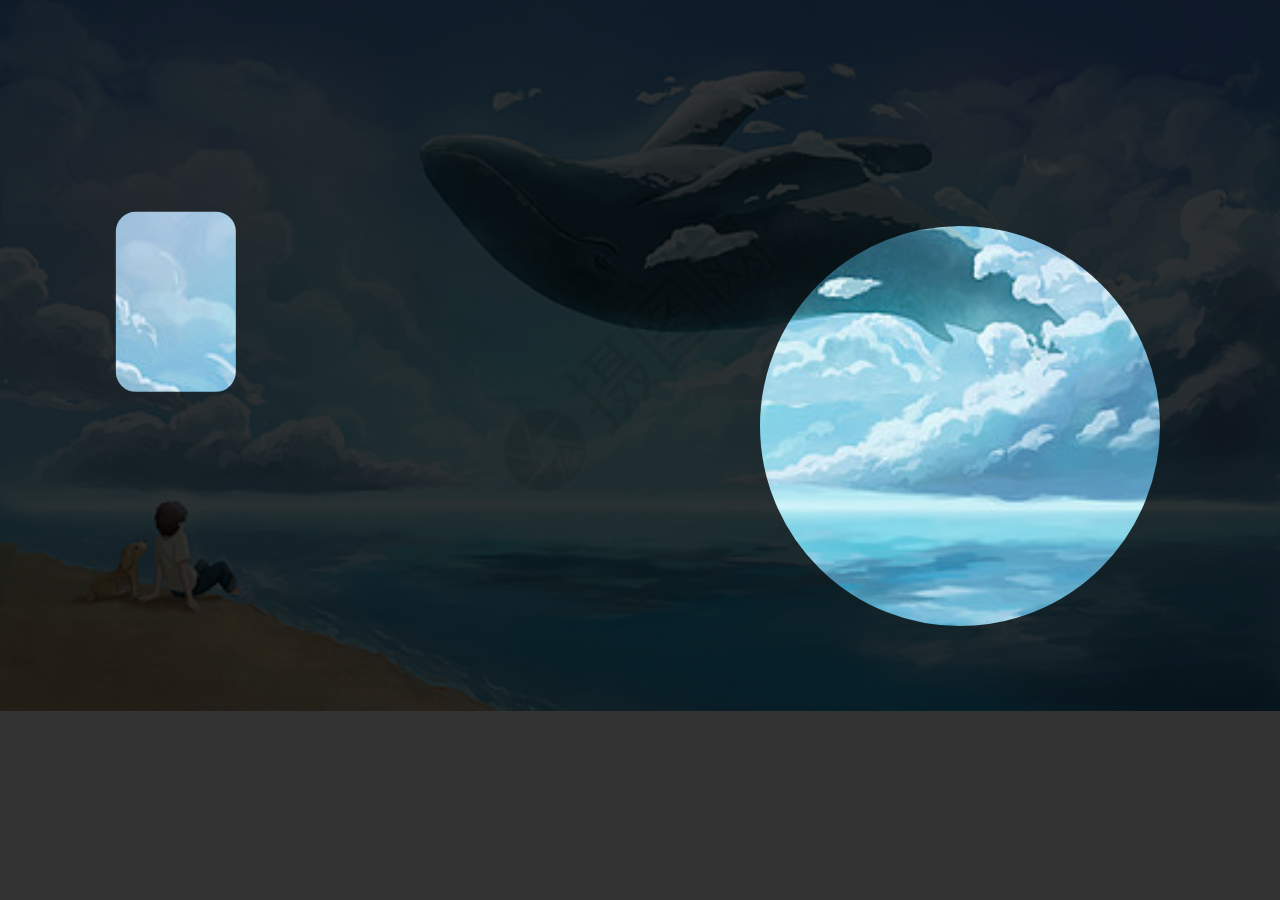
<file: 镂空/a.html>
<!doctype html>
<html lang="en">

<head>
	<meta charset="UTF-8">
	<meta name="viewport"
		content="width=device-width, user-scalable=no, initial-scale=1.0, maximum-scale=1.0, minimum-scale=1.0">
	<meta http-equiv="X-UA-Compatible" content="ie=edge">
	<title>图片镂空</title>
	<style>
		* {
			margin: 0;
			padding: 0;
		}

		body {
			background: url('./bodyBg.jpg') no-repeat;
			background-size: 100%;
		}

		.mask-con-1 {
			position: absolute;
			left: 0;
			width: 50%;
			height: 100%;
			overflow: hidden;
		}

		.round-rect {
			position: absolute;
			top: 50%;
			left: 50%;
			transform: translateX(-56.8%) translateY(-56.8%);
			width: 120px;
			height: 180px;
			border: 1000px solid rgba(0, 0, 0, 0.8);
			border-radius: 1020px;
		}

		.mask-con-2 {
			position: absolute;
			top: 0;
			right: 0;
			width: 50%;
			height: 100%;
			overflow: hidden;
		}

		.mask-con-2 .cricle {
			position: absolute;
			top: 50%;
			left: 50%;
			transform: translateX(-50%) translateY(-51%);
			width: 400px;
			height: 400px;
			border-radius: 50%;
			border: 1000px solid rgba(0, 0, 0, 0.8);
		}
	</style>
</head>

<body>
	<!-- 镂空两个 -->
	<div class="mask-con-1">
		<div class="round-rect"></div>
	</div>
	<div class="mask-con-2">
		<div class="cricle"></div>
	</div>



</body>

</html>
</file>
<file: circleLoading/index.css>
.loadingWrap {
  width: 100px;
  height: 100px;
  background-color: #ccc;
}

.circleLoading {
  width: 26px; /*先将loading区域变成正方形*/
  height: 26px;
  display: inline-block; /*将loading区域变成行内元素，防止旋转的时候，100%宽度都在旋转*/
  border: 3px solid #D6E7FE; /*设置四周边框大小，并将颜色设置颜色*/
  border-top: 3px solid blue; /*将上边框颜色设置为红色高亮，以便旋转的时候能够看到旋转的效果*/
  border-radius: 50%; /*将边框和内容区域都变成圆形*/
  animation: loading-360 0.9s infinite linear; /*给圆环添加旋转360度的动画，并且是无限次*/
}

@keyframes loading-360 {
  0% {
      transform: rotate(0deg); /*动画起始的时候旋转了0度*/
  }
  100% {
      transform: rotate(360deg); /*动画结束的时候旋转了360度*/
  }
}
</file>
<file: circleSvgLoading/index.css>
.loadingWrap {
  width: 100px;
  height: 100px;
  background-color: #ccc;
}
</file>
<file: macOS  Dock Magnificaton/index.css>
* {
    margin: 0;
    padding: 0;
}

html,
body {
    width: 100%;
    height: 100vh;
    display: flex;
    align-items: flex-end;
}

.wrap {
    width: 100%;
    height: 10rem;
    background-color: #ccc;
    display: flex;
    justify-content: center;
}

.dock {
    --scale: 1;
    list-style: none;
    display: flex;
    align-items: center;
    justify-content: center;
}

.dock li {
    font-size: calc(4rem * var(--scale));
    padding: 0 0.7rem;
    position: relative;
    top: calc((4rem * var(--scale) - 4rem) / 2 * -1);
    transition: 15ms all ease-out;
}

.dock li.loading {
    animation: 1s loading ease-in infinite;
}

@keyframes loading {
    0%,
    100% {
        transform: translateY(0px);
    }
    60% {
        transform: translateY(-40px);
    }
}
</file>
